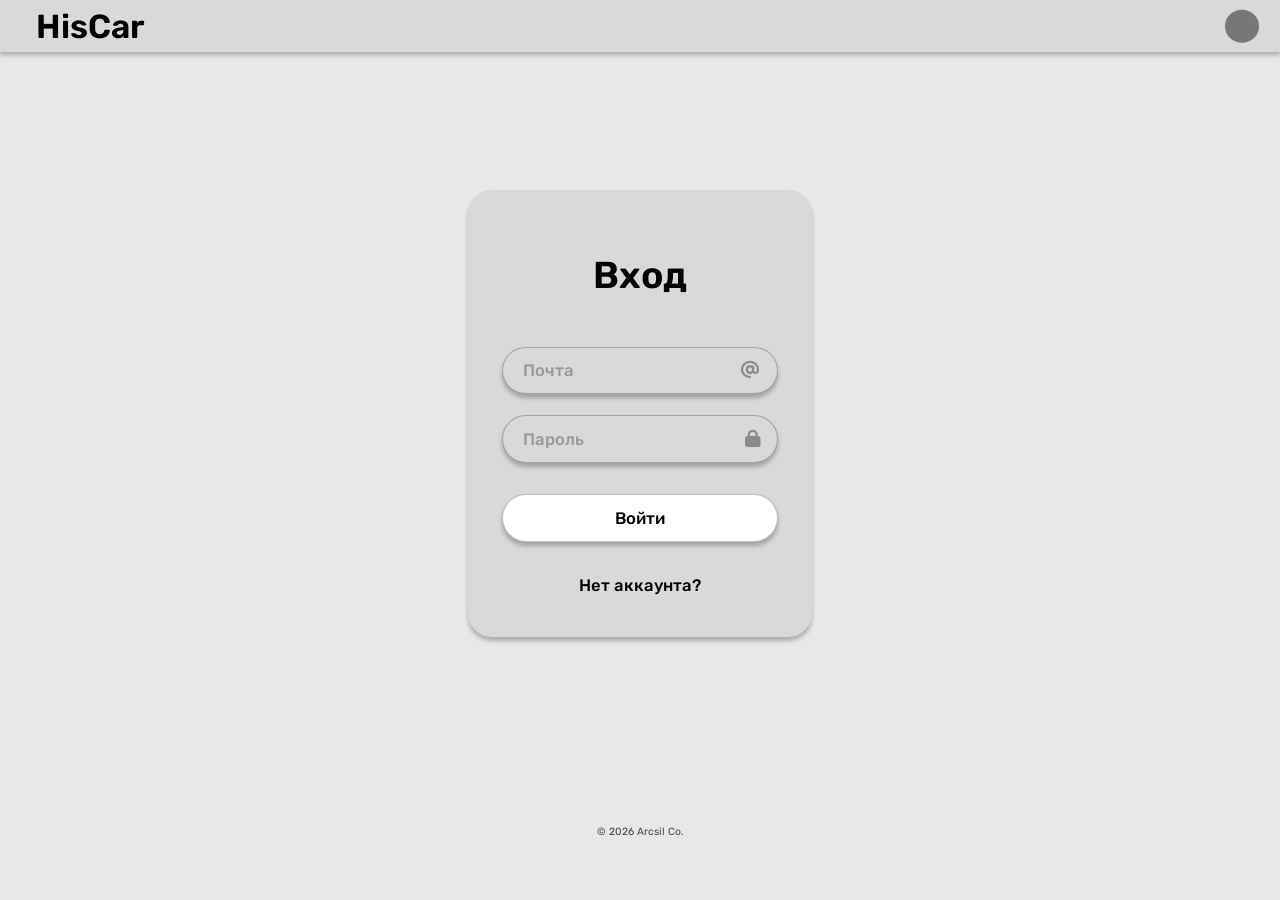
<file: html/Login.html>
<!DOCTYPE html>
<html lang="ru">
<head>
    <meta charset="UTF-8">
    <meta name="viewport" content="width=device-width, initial-scale=1.0">
    <title>Вход</title>
    <link rel="preconnect" href="https://fonts.googleapis.com">
    <link rel="preconnect" href="https://fonts.gstatic.com" crossorigin>
    <link href="https://fonts.googleapis.com/css2?family=Rubik:wght@400;500;600;700&display=swap" rel="stylesheet">
    <link rel="stylesheet" href="https://cdnjs.cloudflare.com/ajax/libs/font-awesome/6.5.1/css/all.min.css">
    <link rel="stylesheet" href="../css/login&register.css">
</head>
<body>
    <div class="card">
        <h1>Вход</h1>

        <form>
            <div class="input-wrap">
                <input type="text" placeholder="Почта">
                <i class="fa-solid fa-at"></i>
            </div>
            <div class="input-wrap">
                <input type="password" placeholder="Пароль">
                <i class="fa-solid fa-lock"></i>
            </div>

            <button type="submit">Войти</button>
        </form>

        <p><a href="Register.html">Нет аккаунта?</a></p>
    </div>

    <div class="copyright">© 2026 Arcsil Co.</div>

    <header class="header">
        <div class="logo">HisCar</div>
        <div class="profile"></div>
    </header>

    <nav class="bottom-nav">
        <div class="nav-item">
            <i class="fa-solid fa-house"></i>
            <span>Главная</span>
        </div>
        <div class="nav-item">
            <i class="fa-regular fa-star"></i>
            <span>Избранное</span>
        </div>
        <div class="nav-item">
            <i class="fa-solid fa-circle-plus"></i>
            <span>Добавить</span>
        </div>
        <div class="nav-item active">
            <i class="fa-regular fa-user"></i>
            <span>Профиль</span>
        </div>
    </nav>

    <div class="home-indicator"></div>
</body>
</html>
</file>
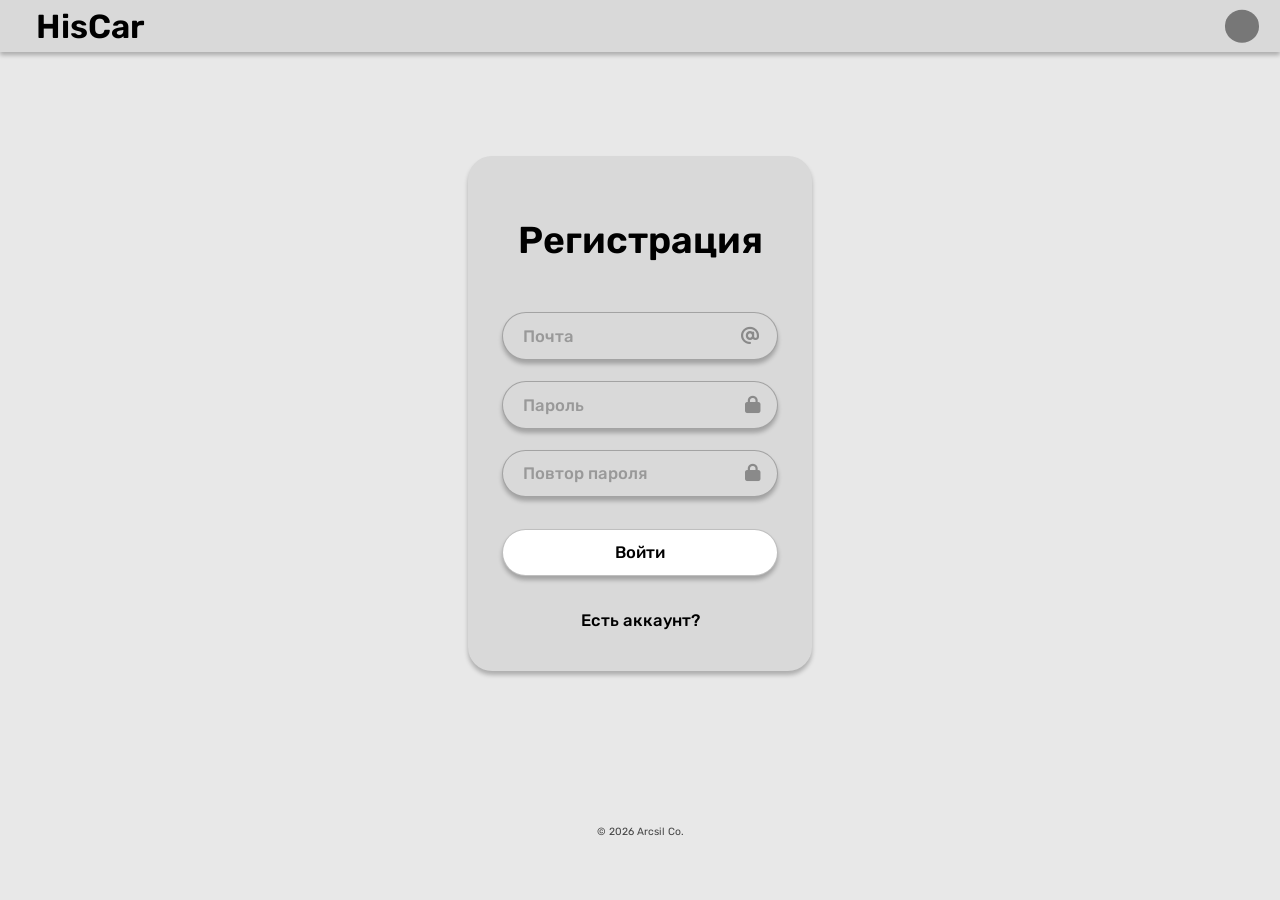
<file: html/Register.html>
<!DOCTYPE html>
<html lang="ru">
<head>
    <meta charset="UTF-8">
    <meta name="viewport" content="width=device-width, initial-scale=1.0">
    <title>Регистрация</title>
    <link rel="preconnect" href="https://fonts.googleapis.com">
    <link rel="preconnect" href="https://fonts.gstatic.com" crossorigin>
    <link href="https://fonts.googleapis.com/css2?family=Rubik:wght@400;500;600;700&display=swap" rel="stylesheet">
    <link rel="stylesheet" href="https://cdnjs.cloudflare.com/ajax/libs/font-awesome/6.5.1/css/all.min.css">
    <link rel="stylesheet" href="../css/login&register.css">
</head>
<body>
    <div class="card">
        <h1>Регистрация</h1>

        <form>
            <div class="input-wrap">
                <input type="text" placeholder="Почта">
                <i class="fa-solid fa-at"></i>
            </div>
            <div class="input-wrap">
                <input type="password" placeholder="Пароль">
                <i class="fa-solid fa-lock"></i>
            </div>
            <div class="input-wrap">
                <input type="password" placeholder="Повтор пароля">
                <i class="fa-solid fa-lock"></i>
            </div>

            <button type="submit">Войти</button>
        </form>

        <p><a href="Login.html">Есть аккаунт?</a></p>
    </div>

    <div class="copyright">© 2026 Arcsil Co.</div>

    <header class="header">
        <div class="logo">HisCar</div>
        <div class="profile"></div>
    </header>

    <nav class="bottom-nav">
        <div class="nav-item">
            <i class="fa-solid fa-house"></i>
            <span>Главная</span>
        </div>
        <div class="nav-item">
            <i class="fa-regular fa-star"></i>
            <span>Избранное</span>
        </div>
        <div class="nav-item">
            <i class="fa-solid fa-circle-plus"></i>
            <span>Добавить</span>
        </div>
        <div class="nav-item active">
            <i class="fa-regular fa-user"></i>
            <span>Профиль</span>
        </div>
    </nav>

    <div class="home-indicator"></div>
</body>
</html>
</file>
<file: css/login&register.css>
:root {
    --bg: #e8e8e8;
    --card-bg: #d9d9d9;
    --card-shadow: rgba(0, 0, 0, 0.25);
    --text: #000000;
    --muted: #444444;
    --placeholder: #999999;
    --accent: #075F67;

    --header-bg: #d9d9d9;
    --header-shadow: rgba(0, 0, 0, 0.25);
    --logo-color: #000000;
    --profile-bg: #777777;

    --field-bg: #d9d9d9;
    --field-border: rgba(0, 0, 0, 0.25);
    --field-shadow: rgba(0, 0, 0, 0.25);
    --field-radius: 2.3rem;
    --field-height: 4.6rem;

    --button-bg: #ffffff;
    --nav-bg: #d9d9d9;
    --nav-color: #6a6a6a;
    --nav-active: #000000;
}

* {
    box-sizing: border-box;
    margin: 0;
    padding: 0;
}

html {
    font-size: 65%;
}

body {
    font-family: "Rubik", "Helvetica", sans-serif;
    background: var(--bg);
    color: var(--text);
    min-height: 100vh;
    display: flex;
    align-items: center;
    justify-content: center;
    padding-bottom: 7rem;
}

.card {
    width: 33rem;
    padding: 6rem 3.2rem 4rem;
    background: var(--card-bg);
    border-radius: 2.3rem;
    box-shadow: 0 4px 4px var(--card-shadow);
    text-align: center;
}

.card h1 {
    font-size: 3.6rem;
    font-weight: 600;
    color: var(--text);
    margin-bottom: 4.8rem;
}

.input-wrap {
    position: relative;
}

.card input,
.card button {
    width: 100%;
    height: var(--field-height);
    padding: 0 2rem;
    background: var(--field-bg);
    color: var(--text);
    border: 1.5px solid var(--field-border);
    border-radius: var(--field-radius);
    box-shadow: 0 4px 4px var(--field-shadow);
    font-family: inherit;
    font-size: 1.6rem;
    font-weight: 500;
    outline: none;
}

.card input {
    padding-right: 5rem;
}

.card input::placeholder {
    color: var(--placeholder);
    font-weight: 500;
}

.card input:focus {
    box-shadow: 0 0 0 0.2rem rgba(255, 255, 255, 0.4);
}

.input-wrap {
    position: relative;
    margin-bottom: 2rem;
}

.input-wrap i {
    position: absolute;
    top: 50%;
    right: 1.8rem;
    transform: translateY(-50%);
    font-size: 1.7rem;
    color: #8a8a8a;
    pointer-events: none;
}

.card button {
    margin: 1rem 0 3.2rem;
    background: var(--button-bg);
    cursor: pointer;
}

.card button:hover {
    transform: scale(1.02);
}

.card p {
    font-size: 1.4rem;
    color: var(--muted);
}

.card p a {
    font-size: 1.6rem;
    font-weight: 500;
    color: var(--text);
    text-decoration: none;
}

.card p a:hover {
    color: rgba(0, 0, 0, 0.6);
}

.header {
    position: fixed;
    top: 0;
    left: 0;
    right: 0;
    width: 100%;
    height: 5rem;
    background-color: var(--header-bg);
    box-shadow: 0 0.4rem 0.4rem var(--header-shadow);
    z-index: 100;
}

.header .logo {
    position: absolute;
    top: 50%;
    left: 7%;
    transform: translate(-50%, -50%);
    font-family: "Rubik", "Helvetica", sans-serif;
    font-weight: 600;
    font-size: 3.2rem;
    color: var(--logo-color);
    white-space: nowrap;
    cursor: pointer;
}

.header .profile {
    position: absolute;
    width: 3.33rem;
    height: 3.13rem;
    top: 50%;
    right: 2rem;
    transform: translateY(-50%);
    background-color: var(--profile-bg);
    border-radius: 50%;
    cursor: pointer;
}

.copyright {
    position: fixed;
    bottom: 6rem;
    left: 50%;
    transform: translateX(-50%);
    font-size: 1rem;
    color: var(--muted);
    white-space: nowrap;
}

.bottom-nav,
.home-indicator {
    display: none;
}


@media (max-width: 768px) {
    body {
        padding-bottom: 10rem;
    }

    .header,
    .copyright {
        display: none;
    }

    .card {
        width: 90%;
        max-width: 34rem;
        padding: 4rem 2.4rem;
        border-radius: 2.4rem;
        box-shadow: 0 4px 12px rgba(0, 0, 0, 0.08);
    }

    .card h1 {
        font-weight: 700;
        margin-bottom: 4rem;
    }

    .card input,
    .card button {
        height: 5rem;
        border-radius: 2.5rem;
        font-size: 1.7rem;
    }

    .input-wrap {
        margin-bottom: 1.6rem;
    }

    .card input::placeholder {
        color: #4a4a4a;
        font-weight: 600;
    }

    .card button {
        margin: 1.2rem 0 2.4rem;
        font-weight: 700;
    }

    .card button:hover {
        transform: none;
    }

    .card button:active {
        transform: scale(0.98);
    }

    .card p a {
        font-size: 1.4rem;
        color: var(--muted);
    }

    .card p a:hover {
        color: var(--text);
    }

    .bottom-nav {
        display: flex;
        position: fixed;
        bottom: 0;
        left: 0;
        right: 0;
        height: 8rem;
        background: var(--nav-bg);
        align-items: center;
        justify-content: space-around;
        padding: 0.8rem 0 2.4rem;
        z-index: 100;
    }

    .bottom-nav .nav-item {
        display: flex;
        flex-direction: column;
        align-items: center;
        gap: 0.5rem;
        font-size: 1.1rem;
        color: var(--nav-color);
        cursor: pointer;
        position: relative;
        flex: 1;
    }

    .bottom-nav .nav-item i {
        font-size: 2rem;
    }

    .bottom-nav .nav-item.active {
        color: var(--nav-active);
        font-weight: 600;
    }

    .bottom-nav .nav-item.active::after {
        content: "";
        position: absolute;
        bottom: -1.2rem;
        left: 50%;
        transform: translateX(-50%);
        width: 4rem;
        height: 0.3rem;
        background: var(--nav-active);
        border-radius: 1rem;
    }

    .home-indicator {
        display: block;
        position: fixed;
        bottom: 0.6rem;
        left: 50%;
        transform: translateX(-50%);
        width: 12rem;
        height: 0.5rem;
        background: #000000;
        border-radius: 1rem;
        z-index: 101;
    }
}
</file>
